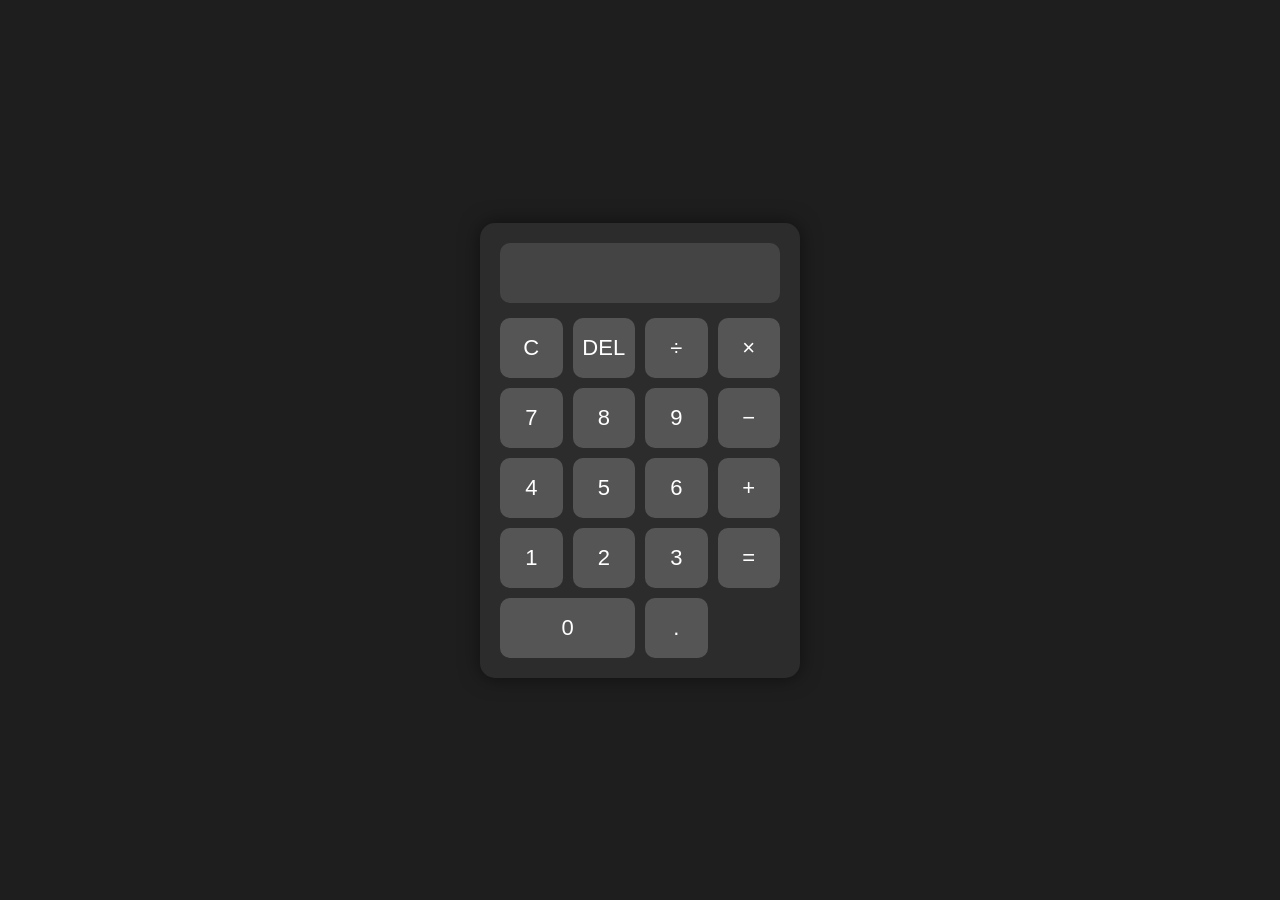
<file: CodeAlpha_Tasks_of_Frontend-Development/codeAlpha_calculater/index.html>
<!DOCTYPE html>
<html lang="en">
<head>
    <meta charset="UTF-8">
    <meta name="viewport" content="width=device-width, initial-scale=1.0">
    <title>Calculator</title>

    <link rel="stylesheet" href="style.css">
</head>
<body>

    <div class="calculator">

        <!-- Display Screen -->
        <input type="text" id="display" disabled>

        <!-- Buttons -->
        <div class="buttons">

            <button onclick="clearDisplay()">C</button>
            <button onclick="deleteLast()">DEL</button>
            <button onclick="appendValue('/')">÷</button>
            <button onclick="appendValue('*')">×</button>

            <button onclick="appendValue('7')">7</button>
            <button onclick="appendValue('8')">8</button>
            <button onclick="appendValue('9')">9</button>
            <button onclick="appendValue('-')">−</button>

            <button onclick="appendValue('4')">4</button>
            <button onclick="appendValue('5')">5</button>
            <button onclick="appendValue('6')">6</button>
            <button onclick="appendValue('+')">+</button>

            <button onclick="appendValue('1')">1</button>
            <button onclick="appendValue('2')">2</button>
            <button onclick="appendValue('3')">3</button>
            <button onclick="calculate()">=</button>

            <button onclick="appendValue('0')" class="zero">0</button>
            <button onclick="appendValue('.')">.</button>

        </div>

    </div>

    <script src="script.js"></script>

</body>
</html>
</file>
<file: CodeAlpha_Tasks_of_Frontend-Development/codeAlpha_calculater/style.css>
* {
    margin: 0;
    padding: 0;
    box-sizing: border-box;
    font-family: Arial, sans-serif;
}

body {
    height: 100vh;
    display: flex;
    justify-content: center;
    align-items: center;
    background: #1e1e1e;
}

.calculator {
    background: #2c2c2c;
    padding: 20px;
    border-radius: 15px;
    width: 320px;
    box-shadow: 0 0 20px rgba(0,0,0,0.5);
}

#display {
    width: 100%;
    height: 60px;
    margin-bottom: 15px;
    font-size: 28px;
    text-align: right;
    padding: 10px;
    border: none;
    border-radius: 10px;
    background: #444;
    color: white;
}

.buttons {
    display: grid;
    grid-template-columns: repeat(4, 1fr);
    gap: 10px;
}

button {
    height: 60px;
    font-size: 22px;
    border: none;
    border-radius: 10px;
    cursor: pointer;
    background: #555;
    color: white;
    transition: 0.2s;
}

button:hover {
    background: #777;
    transform: scale(1.05);
}

button:active {
    transform: scale(0.95);
}

.zero {
    grid-column: span 2;
}
</file>
